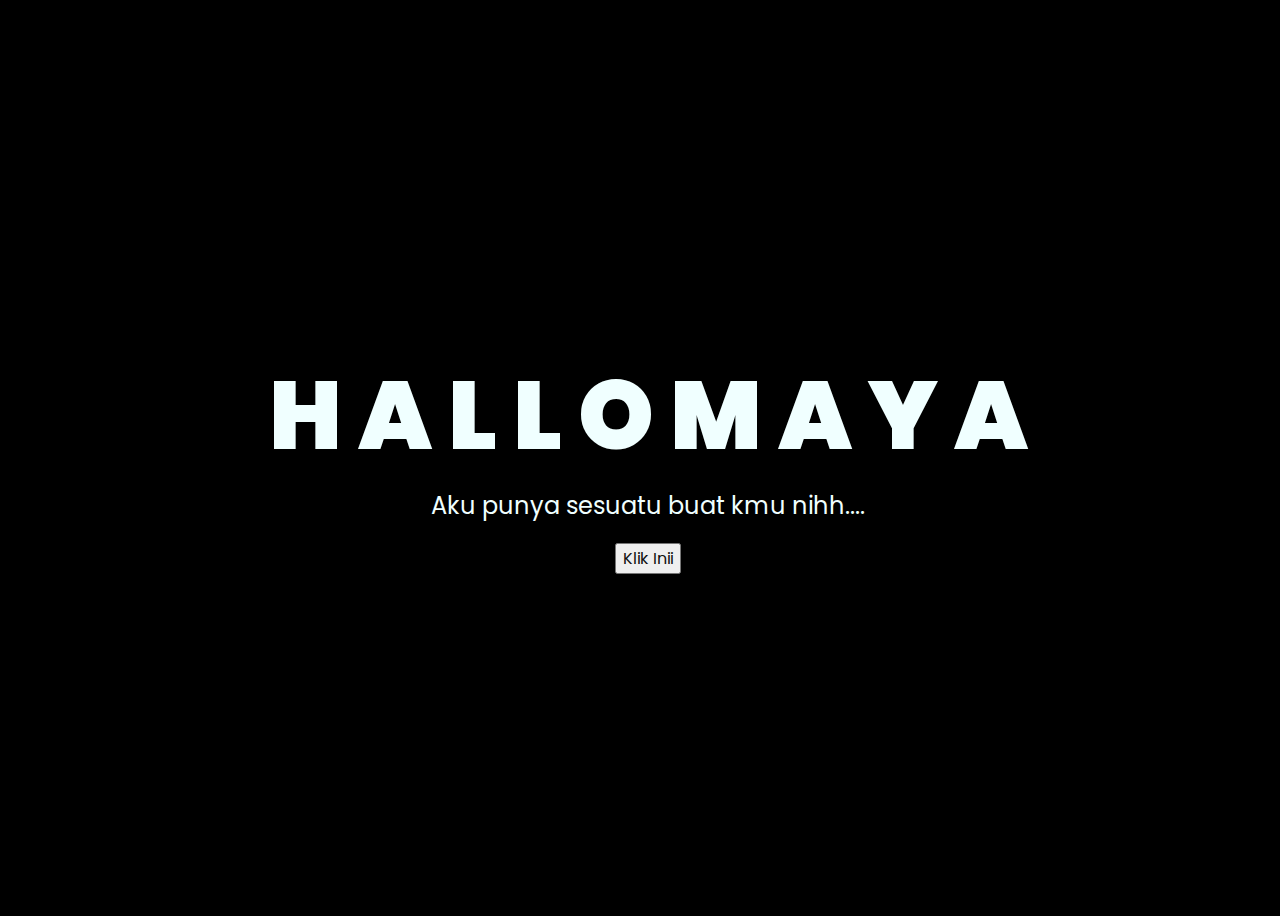
<file: index.html>
<!DOCTYPE html>
<html lang="en">
<head>
    <meta charset="UTF-8">
    <meta http-equiv="X-UA-Compatible" content="IE=edge">
    <meta name="viewport" content="width=device-width, initial-scale=1.0">
    <link rel="stylesheet" href="css/style.css">
    <link rel="icon" href="img/flowers.png" type="image/x-icon">
    <title>Flowers</title>
</head>
<body>
    <div class="greetings">
    <!-- silahkan menambah kata sesuai keinginan dengan <span>text...</span -->
        <span>H</span>
        <span>A</span>
        <span>L</span>
        <span>L</span>
        <span>O</span>
        <span>M</span>
        <span>A</span>
        <span>Y</span>
        <span>A</span>
    </div>
    <div class="description">
        <span>Aku punya sesuatu buat kmu nihh....</span>
    </div>
    <div class="button">
        <button>
            <a href="flower.html">Klik Inii</a>
        </button>
        
    </div>
</body>
</html>
</file>
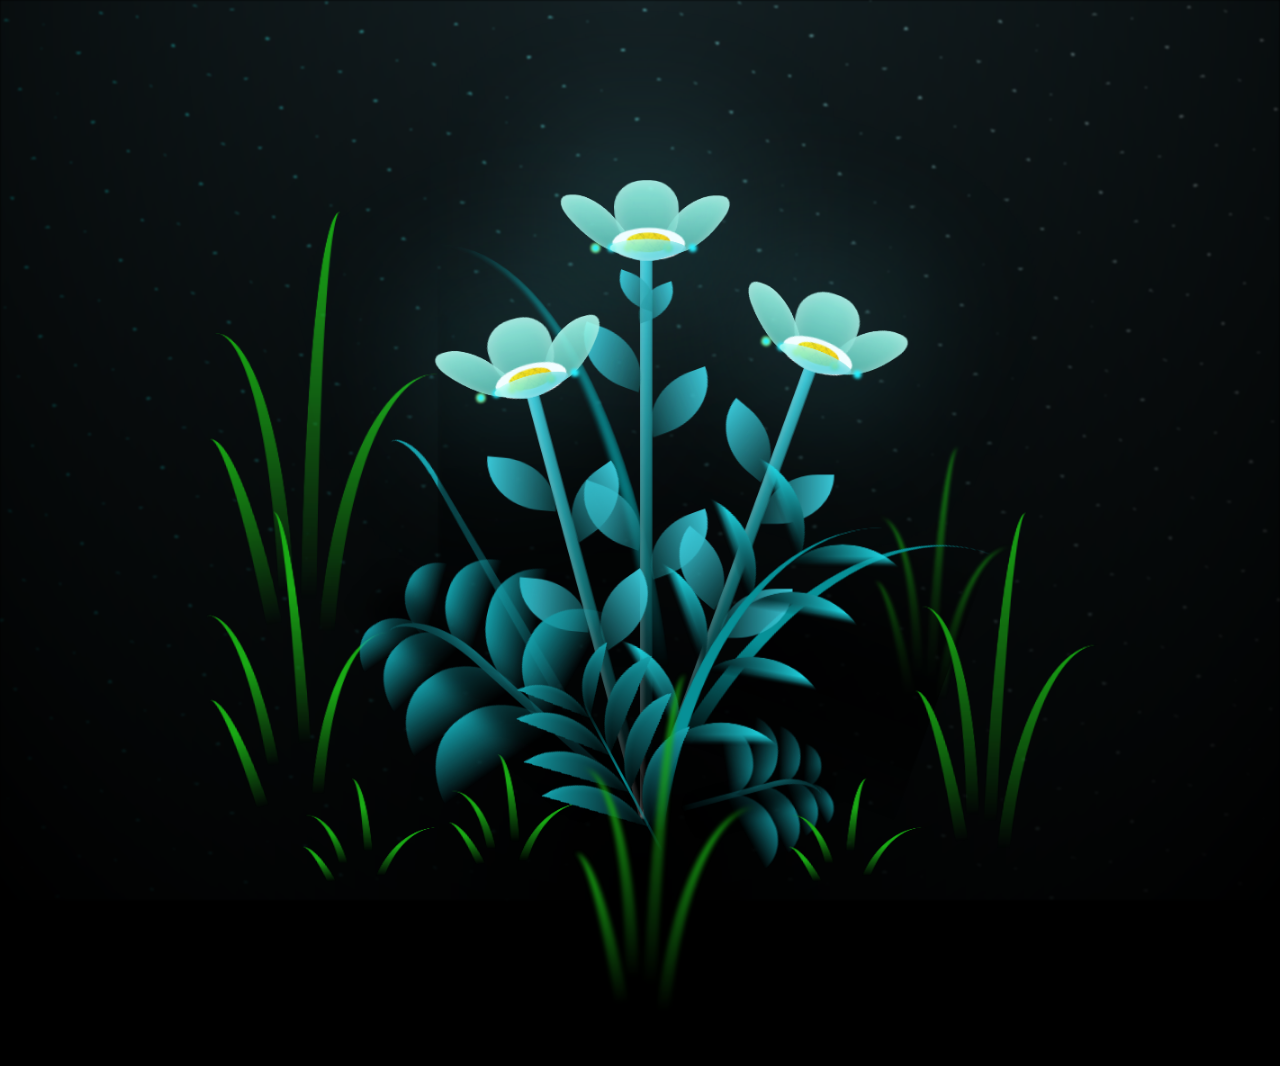
<file: flower.html>
<!DOCTYPE html>
<html lang="en">
<head>
    <meta charset="UTF-8">
    <meta http-equiv="X-UA-Compatible" content="IE=edge">
    <meta name="viewport" content="width=device-width, initial-scale=1.0">
    <link rel="stylesheet" href="css/main.css">
    <link rel="icon" href="img/flowers.png" type="image/x-icon">
    <title>flowers</title>
</head>
<body class="container">
  <!-- Pembuat code: https://codepen.io/mdusmanansari/pen/BamepLe -->
    <div class="night"></div>
    <div class="flowers">
      <div class="flower flower--1">
        <div class="flower__leafs flower__leafs--1">
          <div class="flower__leaf flower__leaf--1"></div>
          <div class="flower__leaf flower__leaf--2"></div>
          <div class="flower__leaf flower__leaf--3"></div>
          <div class="flower__leaf flower__leaf--4"></div>
          <div class="flower__white-circle"></div>
  
          <div class="flower__light flower__light--1"></div>
          <div class="flower__light flower__light--2"></div>
          <div class="flower__light flower__light--3"></div>
          <div class="flower__light flower__light--4"></div>
          <div class="flower__light flower__light--5"></div>
          <div class="flower__light flower__light--6"></div>
          <div class="flower__light flower__light--7"></div>
          <div class="flower__light flower__light--8"></div>
  
        </div>
        <div class="flower__line">
          <div class="flower__line__leaf flower__line__leaf--1"></div>
          <div class="flower__line__leaf flower__line__leaf--2"></div>
          <div class="flower__line__leaf flower__line__leaf--3"></div>
          <div class="flower__line__leaf flower__line__leaf--4"></div>
          <div class="flower__line__leaf flower__line__leaf--5"></div>
          <div class="flower__line__leaf flower__line__leaf--6"></div>
        </div>
      </div>
  
      <div class="flower flower--2">
        <div class="flower__leafs flower__leafs--2">
          <div class="flower__leaf flower__leaf--1"></div>
          <div class="flower__leaf flower__leaf--2"></div>
          <div class="flower__leaf flower__leaf--3"></div>
          <div class="flower__leaf flower__leaf--4"></div>
          <div class="flower__white-circle"></div>
  
          <div class="flower__light flower__light--1"></div>
          <div class="flower__light flower__light--2"></div>
          <div class="flower__light flower__light--3"></div>
          <div class="flower__light flower__light--4"></div>
          <div class="flower__light flower__light--5"></div>
          <div class="flower__light flower__light--6"></div>
          <div class="flower__light flower__light--7"></div>
          <div class="flower__light flower__light--8"></div>
  
        </div>
        <div class="flower__line">
          <div class="flower__line__leaf flower__line__leaf--1"></div>
          <div class="flower__line__leaf flower__line__leaf--2"></div>
          <div class="flower__line__leaf flower__line__leaf--3"></div>
          <div class="flower__line__leaf flower__line__leaf--4"></div>
        </div>
      </div>
  
      <div class="flower flower--3">
        <div class="flower__leafs flower__leafs--3">
          <div class="flower__leaf flower__leaf--1"></div>
          <div class="flower__leaf flower__leaf--2"></div>
          <div class="flower__leaf flower__leaf--3"></div>
          <div class="flower__leaf flower__leaf--4"></div>
          <div class="flower__white-circle"></div>
  
          <div class="flower__light flower__light--1"></div>
          <div class="flower__light flower__light--2"></div>
          <div class="flower__light flower__light--3"></div>
          <div class="flower__light flower__light--4"></div>
          <div class="flower__light flower__light--5"></div>
          <div class="flower__light flower__light--6"></div>
          <div class="flower__light flower__light--7"></div>
          <div class="flower__light flower__light--8"></div>
  
        </div>
        <div class="flower__line">
          <div class="flower__line__leaf flower__line__leaf--1"></div>
          <div class="flower__line__leaf flower__line__leaf--2"></div>
          <div class="flower__line__leaf flower__line__leaf--3"></div>
          <div class="flower__line__leaf flower__line__leaf--4"></div>
        </div>
      </div>
  
      <div class="grow-ans" style="--d:1.2s">
        <div class="flower__g-long">
          <div class="flower__g-long__top"></div>
          <div class="flower__g-long__bottom"></div>
        </div>
      </div>
  
      <div class="growing-grass">
        <div class="flower__grass flower__grass--1">
          <div class="flower__grass--top"></div>
          <div class="flower__grass--bottom"></div>
          <div class="flower__grass__leaf flower__grass__leaf--1"></div>
          <div class="flower__grass__leaf flower__grass__leaf--2"></div>
          <div class="flower__grass__leaf flower__grass__leaf--3"></div>
          <div class="flower__grass__leaf flower__grass__leaf--4"></div>
          <div class="flower__grass__leaf flower__grass__leaf--5"></div>
          <div class="flower__grass__leaf flower__grass__leaf--6"></div>
          <div class="flower__grass__leaf flower__grass__leaf--7"></div>
          <div class="flower__grass__leaf flower__grass__leaf--8"></div>
          <div class="flower__grass__overlay"></div>
        </div>
      </div>
  
      <div class="growing-grass">
        <div class="flower__grass flower__grass--2">
          <div class="flower__grass--top"></div>
          <div class="flower__grass--bottom"></div>
          <div class="flower__grass__leaf flower__grass__leaf--1"></div>
          <div class="flower__grass__leaf flower__grass__leaf--2"></div>
          <div class="flower__grass__leaf flower__grass__leaf--3"></div>
          <div class="flower__grass__leaf flower__grass__leaf--4"></div>
          <div class="flower__grass__leaf flower__grass__leaf--5"></div>
          <div class="flower__grass__leaf flower__grass__leaf--6"></div>
          <div class="flower__grass__leaf flower__grass__leaf--7"></div>
          <div class="flower__grass__leaf flower__grass__leaf--8"></div>
          <div class="flower__grass__overlay"></div>
        </div>
      </div>
  
      <div class="grow-ans" style="--d:2.4s">
        <div class="flower__g-right flower__g-right--1">
          <div class="leaf"></div>
        </div>
      </div>
  
      <div class="grow-ans" style="--d:2.8s">
        <div class="flower__g-right flower__g-right--2">
          <div class="leaf"></div>
        </div>
      </div>
  
      <div class="grow-ans" style="--d:2.8s">
        <div class="flower__g-front">
          <div class="flower__g-front__leaf-wrapper flower__g-front__leaf-wrapper--1">
            <div class="flower__g-front__leaf"></div>
          </div>
          <div class="flower__g-front__leaf-wrapper flower__g-front__leaf-wrapper--2">
            <div class="flower__g-front__leaf"></div>
          </div>
          <div class="flower__g-front__leaf-wrapper flower__g-front__leaf-wrapper--3">
            <div class="flower__g-front__leaf"></div>
          </div>
          <div class="flower__g-front__leaf-wrapper flower__g-front__leaf-wrapper--4">
            <div class="flower__g-front__leaf"></div>
          </div>
          <div class="flower__g-front__leaf-wrapper flower__g-front__leaf-wrapper--5">
            <div class="flower__g-front__leaf"></div>
          </div>
          <div class="flower__g-front__leaf-wrapper flower__g-front__leaf-wrapper--6">
            <div class="flower__g-front__leaf"></div>
          </div>
          <div class="flower__g-front__leaf-wrapper flower__g-front__leaf-wrapper--7">
            <div class="flower__g-front__leaf"></div>
          </div>
          <div class="flower__g-front__leaf-wrapper flower__g-front__leaf-wrapper--8">
            <div class="flower__g-front__leaf"></div>
          </div>
          <div class="flower__g-front__line"></div>
        </div>
      </div>
  
      <div class="grow-ans" style="--d:3.2s">
        <div class="flower__g-fr">
          <div class="leaf"></div>
          <div class="flower__g-fr__leaf flower__g-fr__leaf--1"></div>
          <div class="flower__g-fr__leaf flower__g-fr__leaf--2"></div>
          <div class="flower__g-fr__leaf flower__g-fr__leaf--3"></div>
          <div class="flower__g-fr__leaf flower__g-fr__leaf--4"></div>
          <div class="flower__g-fr__leaf flower__g-fr__leaf--5"></div>
          <div class="flower__g-fr__leaf flower__g-fr__leaf--6"></div>
          <div class="flower__g-fr__leaf flower__g-fr__leaf--7"></div>
          <div class="flower__g-fr__leaf flower__g-fr__leaf--8"></div>
        </div>
      </div>
  
      <div class="long-g long-g--0">
        <div class="grow-ans" style="--d:3s">
          <div class="leaf leaf--0"></div>
        </div>
        <div class="grow-ans" style="--d:2.2s">
          <div class="leaf leaf--1"></div>
        </div>
        <div class="grow-ans" style="--d:3.4s">
          <div class="leaf leaf--2"></div>
        </div>
        <div class="grow-ans" style="--d:3.6s">
          <div class="leaf leaf--3"></div>
        </div>
      </div>
  
      <div class="long-g long-g--1">
        <div class="grow-ans" style="--d:3.6s">
          <div class="leaf leaf--0"></div>
        </div>
        <div class="grow-ans" style="--d:3.8s">
          <div class="leaf leaf--1"></div>
        </div>
        <div class="grow-ans" style="--d:4s">
          <div class="leaf leaf--2"></div>
        </div>
        <div class="grow-ans" style="--d:4.2s">
          <div class="leaf leaf--3"></div>
        </div>
      </div>
  
      <div class="long-g long-g--2">
        <div class="grow-ans" style="--d:4s">
          <div class="leaf leaf--0"></div>
        </div>
        <div class="grow-ans" style="--d:4.2s">
          <div class="leaf leaf--1"></div>
        </div>
        <div class="grow-ans" style="--d:4.4s">
          <div class="leaf leaf--2"></div>
        </div>
        <div class="grow-ans" style="--d:4.6s">
          <div class="leaf leaf--3"></div>
        </div>
      </div>
  
      <div class="long-g long-g--3">
        <div class="grow-ans" style="--d:4s">
          <div class="leaf leaf--0"></div>
        </div>
        <div class="grow-ans" style="--d:4.2s">
          <div class="leaf leaf--1"></div>
        </div>
        <div class="grow-ans" style="--d:3s">
          <div class="leaf leaf--2"></div>
        </div>
        <div class="grow-ans" style="--d:3.6s">
          <div class="leaf leaf--3"></div>
        </div>
      </div>
  
      <div class="long-g long-g--4">
        <div class="grow-ans" style="--d:4s">
          <div class="leaf leaf--0"></div>
        </div>
        <div class="grow-ans" style="--d:4.2s">
          <div class="leaf leaf--1"></div>
        </div>
        <div class="grow-ans" style="--d:3s">
          <div class="leaf leaf--2"></div>
        </div>
        <div class="grow-ans" style="--d:3.6s">
          <div class="leaf leaf--3"></div>
        </div>
      </div>
  
      <div class="long-g long-g--5">
        <div class="grow-ans" style="--d:4s">
          <div class="leaf leaf--0"></div>
        </div>
        <div class="grow-ans" style="--d:4.2s">
          <div class="leaf leaf--1"></div>
        </div>
        <div class="grow-ans" style="--d:3s">
          <div class="leaf leaf--2"></div>
        </div>
        <div class="grow-ans" style="--d:3.6s">
          <div class="leaf leaf--3"></div>
        </div>
      </div>
  
      <div class="long-g long-g--6">
        <div class="grow-ans" style="--d:4.2s">
          <div class="leaf leaf--0"></div>
        </div>
        <div class="grow-ans" style="--d:4.4s">
          <div class="leaf leaf--1"></div>
        </div>
        <div class="grow-ans" style="--d:4.6s">
          <div class="leaf leaf--2"></div>
        </div>
        <div class="grow-ans" style="--d:4.8s">
          <div class="leaf leaf--3"></div>
        </div>
      </div>
  
      <div class="long-g long-g--7">
        <div class="grow-ans" style="--d:3s">
          <div class="leaf leaf--0"></div>
        </div>
        <div class="grow-ans" style="--d:3.2s">
          <div class="leaf leaf--1"></div>
        </div>
        <div class="grow-ans" style="--d:3.5s">
          <div class="leaf leaf--2"></div>
        </div>
        <div class="grow-ans" style="--d:3.6s">
          <div class="leaf leaf--3"></div>
        </div>
      </div>
    </div>
    <div class="birthday-message">Selamat Ulang Tahun:)</div>
    <script src="main.js"></script>
  </body>
</html>
</file>
<file: css/style.css>
@import url('https://fonts.googleapis.com/css2?family=Poppins:ital,wght@0,500;1,900&display=swap');
*{
    font-family: 'Poppins',cursive;
}
body{
    color: azure;
    width: 100%;
    height: 100vh;
    display: flex;
    flex-direction: column;
    align-items: center;
    justify-content: center;
    background-color: black;
}
.greetings{
    font-size: 6rem;
    font-weight: 900;
}
.greetings > span{
    animation: glow 2.5s ease-in-out infinite;
}
@keyframes glow{
    0%, 100%{
        color: #fff;
        text-shadow: 0 0 12px #39c6d6, 0 0 50px #39c6d6, 0 0 100px #39c6d6;
    }
    10%, 90%{
        color: #111;
        text-shadow: none;
    }
}
.greetings > span:nth-child(2){
    animation-delay: .2s ;
}
.greetings > span:nth-child(3){
    animation-delay: .4s ;
}
.greetings > span:nth-child(4){
    animation-delay: .6s;
}
.greetings > span:nth-child(5){
    animation-delay: .8s;
}

.description{
    font-size: 1.5rem;
    margin-bottom: 20px;
}

.button a{
    text-decoration: none;
    font-size: 1rem;
    color: #111;
}

@media screen and (max-width:574px){
    .greetings{
        display: block;
        font-size: 3rem;
        font-weight: 500;
        text-align: center;
    }
    .description{
        font-size: 1rem;
    }
    
    .button a{
        font-size: .5rem;
    }
}
</file>
<file: css/main.css>
*,
*::after,
*::before {
  padding: 0;
  margin: 0;
  box-sizing: border-box;
}

:root {
  --dark-color: #000;
}

body {
  display: flex;
  align-items: flex-end;
  justify-content: center;
  min-height: 100vh;
  background-color: var(--dark-color);
  overflow: hidden;
  perspective: 1000px;
}

.night {
  position: fixed;
  left: 50%;
  top: 0;
  transform: translateX(-50%);
  width: 100%;
  height: 100%;
  filter: blur(0.1vmin);
  background-image: radial-gradient(ellipse at top, transparent 0%, var(--dark-color)), radial-gradient(ellipse at bottom, var(--dark-color), rgba(145, 233, 255, 0.2)), repeating-linear-gradient(220deg, rgb(0, 0, 0) 0px, rgb(0, 0, 0) 19px, transparent 19px, transparent 22px), repeating-linear-gradient(189deg, rgb(0, 0, 0) 0px, rgb(0, 0, 0) 19px, transparent 19px, transparent 22px), repeating-linear-gradient(148deg, rgb(0, 0, 0) 0px, rgb(0, 0, 0) 19px, transparent 19px, transparent 22px), linear-gradient(90deg, rgb(0, 255, 250), rgb(240, 240, 240));
}

.flowers {
  position: relative;
  transform: scale(0.9);
}

.flower {
  position: absolute;
  bottom: 10vmin;
  transform-origin: bottom center;
  z-index: 10;
  --fl-speed: 0.8s;
}
.flower--1 {
  -webkit-animation: moving-flower-1 4s linear infinite;
          animation: moving-flower-1 4s linear infinite;
}
.flower--1 .flower__line {
  height: 70vmin;
  -webkit-animation-delay: 0.3s;
          animation-delay: 0.3s;
}
.flower--1 .flower__line__leaf--1 {
  -webkit-animation: blooming-leaf-right var(--fl-speed) 1.6s backwards;
          animation: blooming-leaf-right var(--fl-speed) 1.6s backwards;
}
.flower--1 .flower__line__leaf--2 {
  -webkit-animation: blooming-leaf-right var(--fl-speed) 1.4s backwards;
          animation: blooming-leaf-right var(--fl-speed) 1.4s backwards;
}
.flower--1 .flower__line__leaf--3 {
  -webkit-animation: blooming-leaf-left var(--fl-speed) 1.2s backwards;
          animation: blooming-leaf-left var(--fl-speed) 1.2s backwards;
}
.flower--1 .flower__line__leaf--4 {
  -webkit-animation: blooming-leaf-left var(--fl-speed) 1s backwards;
          animation: blooming-leaf-left var(--fl-speed) 1s backwards;
}
.flower--1 .flower__line__leaf--5 {
  -webkit-animation: blooming-leaf-right var(--fl-speed) 1.8s backwards;
          animation: blooming-leaf-right var(--fl-speed) 1.8s backwards;
}
.flower--1 .flower__line__leaf--6 {
  -webkit-animation: blooming-leaf-left var(--fl-speed) 2s backwards;
          animation: blooming-leaf-left var(--fl-speed) 2s backwards;
}
.flower--2 {
  left: 50%;
  transform: rotate(20deg);
  -webkit-animation: moving-flower-2 4s linear infinite;
          animation: moving-flower-2 4s linear infinite;
}
.flower--2 .flower__line {
  height: 60vmin;
  -webkit-animation-delay: 0.6s;
          animation-delay: 0.6s;
}
.flower--2 .flower__line__leaf--1 {
  -webkit-animation: blooming-leaf-right var(--fl-speed) 1.9s backwards;
          animation: blooming-leaf-right var(--fl-speed) 1.9s backwards;
}
.flower--2 .flower__line__leaf--2 {
  -webkit-animation: blooming-leaf-right var(--fl-speed) 1.7s backwards;
          animation: blooming-leaf-right var(--fl-speed) 1.7s backwards;
}
.flower--2 .flower__line__leaf--3 {
  -webkit-animation: blooming-leaf-left var(--fl-speed) 1.5s backwards;
          animation: blooming-leaf-left var(--fl-speed) 1.5s backwards;
}
.flower--2 .flower__line__leaf--4 {
  -webkit-animation: blooming-leaf-left var(--fl-speed) 1.3s backwards;
          animation: blooming-leaf-left var(--fl-speed) 1.3s backwards;
}
.flower--3 {
  left: 50%;
  transform: rotate(-15deg);
  -webkit-animation: moving-flower-3 4s linear infinite;
          animation: moving-flower-3 4s linear infinite;
}
.flower--3 .flower__line {
  -webkit-animation-delay: 0.9s;
          animation-delay: 0.9s;
}
.flower--3 .flower__line__leaf--1 {
  -webkit-animation: blooming-leaf-right var(--fl-speed) 2.5s backwards;
          animation: blooming-leaf-right var(--fl-speed) 2.5s backwards;
}
.flower--3 .flower__line__leaf--2 {
  -webkit-animation: blooming-leaf-right var(--fl-speed) 2.3s backwards;
          animation: blooming-leaf-right var(--fl-speed) 2.3s backwards;
}
.flower--3 .flower__line__leaf--3 {
  -webkit-animation: blooming-leaf-left var(--fl-speed) 2.1s backwards;
          animation: blooming-leaf-left var(--fl-speed) 2.1s backwards;
}
.flower--3 .flower__line__leaf--4 {
  -webkit-animation: blooming-leaf-left var(--fl-speed) 1.9s backwards;
          animation: blooming-leaf-left var(--fl-speed) 1.9s backwards;
}
.flower__leafs {
  position: relative;
  -webkit-animation: blooming-flower 2s backwards;
          animation: blooming-flower 2s backwards;
}
.flower__leafs--1 {
  -webkit-animation-delay: 1.1s;
          animation-delay: 1.1s;
}
.flower__leafs--2 {
  -webkit-animation-delay: 1.4s;
          animation-delay: 1.4s;
}
.flower__leafs--3 {
  -webkit-animation-delay: 1.7s;
          animation-delay: 1.7s;
}
.flower__leafs::after {
  content: "";
  position: absolute;
  left: 0;
  top: 0;
  transform: translate(-50%, -100%);
  width: 8vmin;
  height: 8vmin;
  background-color: #6bf0ff;
  filter: blur(10vmin);
}
.flower__leaf {
  position: absolute;
  bottom: 0;
  left: 50%;
  width: 8vmin;
  height: 11vmin;
  border-radius: 51% 49% 47% 53%/44% 45% 55% 69%;
  background-color: #a7ffee;
  background-image: linear-gradient(to top, #54b8aa, #a7ffee);
  transform-origin: bottom center;
  opacity: 0.9;
  box-shadow: inset 0 0 2vmin rgba(255, 255, 255, 0.5);
}
.flower__leaf--1 {
  transform: translate(-10%, 1%) rotateY(40deg) rotateX(-50deg);
}
.flower__leaf--2 {
  transform: translate(-50%, -4%) rotateX(40deg);
}
.flower__leaf--3 {
  transform: translate(-90%, 0%) rotateY(45deg) rotateX(50deg);
}
.flower__leaf--4 {
  width: 8vmin;
  height: 8vmin;
  transform-origin: bottom left;
  border-radius: 4vmin 10vmin 4vmin 4vmin;
  transform: translate(0%, 18%) rotateX(70deg) rotate(-43deg);
  background-image: linear-gradient(to top, #39c6d6, #a7ffee);
  z-index: 1;
  opacity: 0.8;
}
.flower__white-circle {
  position: absolute;
  left: -3.5vmin;
  top: -3vmin;
  width: 9vmin;
  height: 4vmin;
  border-radius: 50%;
  background-color: #fff;
}
.flower__white-circle::after {
  content: "";
  position: absolute;
  left: 50%;
  top: 45%;
  transform: translate(-50%, -50%);
  width: 60%;
  height: 60%;
  border-radius: inherit;
  background-image: repeating-linear-gradient(135deg, rgba(0, 0, 0, 0.03) 0px, rgba(0, 0, 0, 0.03) 1px, transparent 1px, transparent 12px), repeating-linear-gradient(45deg, rgba(0, 0, 0, 0.03) 0px, rgba(0, 0, 0, 0.03) 1px, transparent 1px, transparent 12px), repeating-linear-gradient(67.5deg, rgba(0, 0, 0, 0.03) 0px, rgba(0, 0, 0, 0.03) 1px, transparent 1px, transparent 12px), repeating-linear-gradient(135deg, rgba(0, 0, 0, 0.03) 0px, rgba(0, 0, 0, 0.03) 1px, transparent 1px, transparent 12px), repeating-linear-gradient(45deg, rgba(0, 0, 0, 0.03) 0px, rgba(0, 0, 0, 0.03) 1px, transparent 1px, transparent 12px), repeating-linear-gradient(112.5deg, rgba(0, 0, 0, 0.03) 0px, rgba(0, 0, 0, 0.03) 1px, transparent 1px, transparent 12px), repeating-linear-gradient(112.5deg, rgba(0, 0, 0, 0.03) 0px, rgba(0, 0, 0, 0.03) 1px, transparent 1px, transparent 12px), repeating-linear-gradient(45deg, rgba(0, 0, 0, 0.03) 0px, rgba(0, 0, 0, 0.03) 1px, transparent 1px, transparent 12px), repeating-linear-gradient(22.5deg, rgba(0, 0, 0, 0.03) 0px, rgba(0, 0, 0, 0.03) 1px, transparent 1px, transparent 12px), repeating-linear-gradient(45deg, rgba(0, 0, 0, 0.03) 0px, rgba(0, 0, 0, 0.03) 1px, transparent 1px, transparent 12px), repeating-linear-gradient(22.5deg, rgba(0, 0, 0, 0.03) 0px, rgba(0, 0, 0, 0.03) 1px, transparent 1px, transparent 12px), repeating-linear-gradient(135deg, rgba(0, 0, 0, 0.03) 0px, rgba(0, 0, 0, 0.03) 1px, transparent 1px, transparent 12px), repeating-linear-gradient(157.5deg, rgba(0, 0, 0, 0.03) 0px, rgba(0, 0, 0, 0.03) 1px, transparent 1px, transparent 12px), repeating-linear-gradient(67.5deg, rgba(0, 0, 0, 0.03) 0px, rgba(0, 0, 0, 0.03) 1px, transparent 1px, transparent 12px), repeating-linear-gradient(67.5deg, rgba(0, 0, 0, 0.03) 0px, rgba(0, 0, 0, 0.03) 1px, transparent 1px, transparent 12px), linear-gradient(90deg, rgb(255, 235, 18), rgb(255, 206, 0));
}
.flower__line {
  height: 55vmin;
  width: 1.5vmin;
  background-image: linear-gradient(to left, rgba(0, 0, 0, 0.2), transparent, rgba(255, 255, 255, 0.2)), linear-gradient(to top, transparent 10%, #14757a, #39c6d6);
  box-shadow: inset 0 0 2px rgba(0, 0, 0, 0.5);
  -webkit-animation: grow-flower-tree 4s backwards;
          animation: grow-flower-tree 4s backwards;
}
.flower__line__leaf {
  --w: 7vmin;
  --h: calc(var(--w) + 2vmin);
  position: absolute;
  top: 20%;
  left: 90%;
  width: var(--w);
  height: var(--h);
  border-top-right-radius: var(--h);
  border-bottom-left-radius: var(--h);
  background-image: linear-gradient(to top, rgba(20, 117, 122, 0.4), #39c6d6);
}
.flower__line__leaf--1 {
  transform: rotate(70deg) rotateY(30deg);
}
.flower__line__leaf--2 {
  top: 45%;
  transform: rotate(70deg) rotateY(30deg);
}
.flower__line__leaf--3, .flower__line__leaf--4, .flower__line__leaf--6 {
  border-top-right-radius: 0;
  border-bottom-left-radius: 0;
  border-top-left-radius: var(--h);
  border-bottom-right-radius: var(--h);
  left: -460%;
  top: 12%;
  transform: rotate(-70deg) rotateY(30deg);
}
.flower__line__leaf--4 {
  top: 40%;
}
.flower__line__leaf--5 {
  top: 0;
  transform-origin: left;
  transform: rotate(70deg) rotateY(30deg) scale(0.6);
}
.flower__line__leaf--6 {
  top: -2%;
  left: -450%;
  transform-origin: right;
  transform: rotate(-70deg) rotateY(30deg) scale(0.6);
}
.flower__light {
  position: absolute;
  bottom: 0vmin;
  width: 1vmin;
  height: 1vmin;
  background-color: rgb(255, 251, 0);
  border-radius: 50%;
  filter: blur(0.2vmin);
  -webkit-animation: light-ans 4s linear infinite backwards;
          animation: light-ans 4s linear infinite backwards;
}
.flower__light:nth-child(odd) {
  background-color: #23f0ff;
}
.flower__light--1 {
  left: -2vmin;
  -webkit-animation-delay: 1s;
          animation-delay: 1s;
}
.flower__light--2 {
  left: 3vmin;
  -webkit-animation-delay: 0.5s;
          animation-delay: 0.5s;
}
.flower__light--3 {
  left: -6vmin;
  -webkit-animation-delay: 0.3s;
          animation-delay: 0.3s;
}
.flower__light--4 {
  left: 6vmin;
  -webkit-animation-delay: 0.9s;
          animation-delay: 0.9s;
}
.flower__light--5 {
  left: -1vmin;
  -webkit-animation-delay: 1.5s;
          animation-delay: 1.5s;
}
.flower__light--6 {
  left: -4vmin;
  -webkit-animation-delay: 3s;
          animation-delay: 3s;
}
.flower__light--7 {
  left: 3vmin;
  -webkit-animation-delay: 2s;
          animation-delay: 2s;
}
.flower__light--8 {
  left: -6vmin;
  -webkit-animation-delay: 3.5s;
          animation-delay: 3.5s;
}
.flower__grass {
  --c: #159faa;
  --line-w: 1.5vmin;
  position: absolute;
  bottom: 12vmin;
  left: -7vmin;
  display: flex;
  flex-direction: column;
  align-items: flex-end;
  z-index: 20;
  transform-origin: bottom center;
  transform: rotate(-48deg) rotateY(40deg);
}
.flower__grass--1 {
  -webkit-animation: moving-grass 2s linear infinite;
          animation: moving-grass 2s linear infinite;
}
.flower__grass--2 {
  left: 2vmin;
  bottom: 10vmin;
  transform: scale(0.5) rotate(75deg) rotateX(10deg) rotateY(-200deg);
  opacity: 0.8;
  z-index: 0;
  -webkit-animation: moving-grass--2 1.5s linear infinite;
          animation: moving-grass--2 1.5s linear infinite;
}
.flower__grass--top {
  width: 7vmin;
  height: 10vmin;
  border-top-right-radius: 100%;
  border-right: var(--line-w) solid var(--c);
  transform-origin: bottom center;
  transform: rotate(-2deg);
}
.flower__grass--bottom {
  margin-top: -2px;
  width: var(--line-w);
  height: 25vmin;
  background-image: linear-gradient(to top, transparent, var(--c));
}
.flower__grass__leaf {
  --size: 10vmin;
  position: absolute;
  width: calc(var(--size) * 2.1);
  height: var(--size);
  border-top-left-radius: var(--size);
  border-top-right-radius: var(--size);
  background-image: linear-gradient(to top, transparent, transparent 30%, var(--c));
  z-index: 100;
}
.flower__grass__leaf--1 {
  top: -6%;
  left: 30%;
  --size: 6vmin;
  transform: rotate(-20deg);
  -webkit-animation: growing-grass-ans--1 2s 2.6s backwards;
          animation: growing-grass-ans--1 2s 2.6s backwards;
}
@-webkit-keyframes growing-grass-ans--1 {
  0% {
    transform-origin: bottom left;
    transform: rotate(-20deg) scale(0);
  }
}
@keyframes growing-grass-ans--1 {
  0% {
    transform-origin: bottom left;
    transform: rotate(-20deg) scale(0);
  }
}
.flower__grass__leaf--2 {
  top: -5%;
  left: -110%;
  --size: 6vmin;
  transform: rotate(10deg);
  -webkit-animation: growing-grass-ans--2 2s 2.4s linear backwards;
          animation: growing-grass-ans--2 2s 2.4s linear backwards;
}
@-webkit-keyframes growing-grass-ans--2 {
  0% {
    transform-origin: bottom right;
    transform: rotate(10deg) scale(0);
  }
}
@keyframes growing-grass-ans--2 {
  0% {
    transform-origin: bottom right;
    transform: rotate(10deg) scale(0);
  }
}
.flower__grass__leaf--3 {
  top: 5%;
  left: 60%;
  --size: 8vmin;
  transform: rotate(-18deg) rotateX(-20deg);
  -webkit-animation: growing-grass-ans--3 2s 2.2s linear backwards;
          animation: growing-grass-ans--3 2s 2.2s linear backwards;
}
@-webkit-keyframes growing-grass-ans--3 {
  0% {
    transform-origin: bottom left;
    transform: rotate(-18deg) rotateX(-20deg) scale(0);
  }
}
@keyframes growing-grass-ans--3 {
  0% {
    transform-origin: bottom left;
    transform: rotate(-18deg) rotateX(-20deg) scale(0);
  }
}
.flower__grass__leaf--4 {
  top: 6%;
  left: -135%;
  --size: 8vmin;
  transform: rotate(2deg);
  -webkit-animation: growing-grass-ans--4 2s 2s linear backwards;
          animation: growing-grass-ans--4 2s 2s linear backwards;
}
@-webkit-keyframes growing-grass-ans--4 {
  0% {
    transform-origin: bottom right;
    transform: rotate(2deg) scale(0);
  }
}
@keyframes growing-grass-ans--4 {
  0% {
    transform-origin: bottom right;
    transform: rotate(2deg) scale(0);
  }
}
.flower__grass__leaf--5 {
  top: 20%;
  left: 60%;
  --size: 10vmin;
  transform: rotate(-24deg) rotateX(-20deg);
  -webkit-animation: growing-grass-ans--5 2s 1.8s linear backwards;
          animation: growing-grass-ans--5 2s 1.8s linear backwards;
}
@-webkit-keyframes growing-grass-ans--5 {
  0% {
    transform-origin: bottom left;
    transform: rotate(-24deg) rotateX(-20deg) scale(0);
  }
}
@keyframes growing-grass-ans--5 {
  0% {
    transform-origin: bottom left;
    transform: rotate(-24deg) rotateX(-20deg) scale(0);
  }
}
.flower__grass__leaf--6 {
  top: 22%;
  left: -180%;
  --size: 10vmin;
  transform: rotate(10deg);
  -webkit-animation: growing-grass-ans--6 2s 1.6s linear backwards;
          animation: growing-grass-ans--6 2s 1.6s linear backwards;
}
@-webkit-keyframes growing-grass-ans--6 {
  0% {
    transform-origin: bottom right;
    transform: rotate(10deg) scale(0);
  }
}
@keyframes growing-grass-ans--6 {
  0% {
    transform-origin: bottom right;
    transform: rotate(10deg) scale(0);
  }
}
.flower__grass__leaf--7 {
  top: 39%;
  left: 70%;
  --size: 10vmin;
  transform: rotate(-10deg);
  -webkit-animation: growing-grass-ans--7 2s 1.4s linear backwards;
          animation: growing-grass-ans--7 2s 1.4s linear backwards;
}
@-webkit-keyframes growing-grass-ans--7 {
  0% {
    transform-origin: bottom left;
    transform: rotate(-10deg) scale(0);
  }
}
@keyframes growing-grass-ans--7 {
  0% {
    transform-origin: bottom left;
    transform: rotate(-10deg) scale(0);
  }
}
.flower__grass__leaf--8 {
  top: 40%;
  left: -215%;
  --size: 11vmin;
  transform: rotate(10deg);
  -webkit-animation: growing-grass-ans--8 2s 1.2s linear backwards;
          animation: growing-grass-ans--8 2s 1.2s linear backwards;
}
@-webkit-keyframes growing-grass-ans--8 {
  0% {
    transform-origin: bottom right;
    transform: rotate(10deg) scale(0);
  }
}
@keyframes growing-grass-ans--8 {
  0% {
    transform-origin: bottom right;
    transform: rotate(10deg) scale(0);
  }
}
.flower__grass__overlay {
  position: absolute;
  top: -10%;
  right: 0%;
  width: 100%;
  height: 100%;
  background-color: rgba(0, 0, 0, 0.6);
  filter: blur(1.5vmin);
  z-index: 100;
}
.flower__g-long {
  --w: 2vmin;
  --h: 6vmin;
  --c: #159faa;
  position: absolute;
  bottom: 10vmin;
  left: -3vmin;
  transform-origin: bottom center;
  transform: rotate(-30deg) rotateY(-20deg);
  display: flex;
  flex-direction: column;
  align-items: flex-end;
  -webkit-animation: flower-g-long-ans 3s linear infinite;
          animation: flower-g-long-ans 3s linear infinite;
}
@-webkit-keyframes flower-g-long-ans {
  0%, 100% {
    transform: rotate(-30deg) rotateY(-20deg);
  }
  50% {
    transform: rotate(-32deg) rotateY(-20deg);
  }
}
@keyframes flower-g-long-ans {
  0%, 100% {
    transform: rotate(-30deg) rotateY(-20deg);
  }
  50% {
    transform: rotate(-32deg) rotateY(-20deg);
  }
}
.flower__g-long__top {
  top: calc(var(--h) * -1);
  width: calc(var(--w) + 1vmin);
  height: var(--h);
  border-top-right-radius: 100%;
  border-right: 0.7vmin solid var(--c);
  transform: translate(-0.7vmin, 1vmin);
}
.flower__g-long__bottom {
  width: var(--w);
  height: 50vmin;
  transform-origin: bottom center;
  background-image: linear-gradient(to top, transparent 30%, var(--c));
  box-shadow: inset 0 0 2px rgba(0, 0, 0, 0.5);
  -webkit-clip-path: polygon(35% 0, 65% 1%, 100% 100%, 0% 100%);
          clip-path: polygon(35% 0, 65% 1%, 100% 100%, 0% 100%);
}
.flower__g-right {
  position: absolute;
  bottom: 6vmin;
  left: -2vmin;
  transform-origin: bottom left;
  transform: rotate(20deg);
}
.flower__g-right .leaf {
  width: 30vmin;
  height: 50vmin;
  border-top-left-radius: 100%;
  border-left: 2vmin solid #079097;
  background-image: linear-gradient(to bottom, transparent, var(--dark-color) 60%);
  -webkit-mask-image: linear-gradient(to top, transparent 30%, #079097 60%);
}
.flower__g-right--1 {
  -webkit-animation: flower-g-right-ans 2.5s linear infinite;
          animation: flower-g-right-ans 2.5s linear infinite;
}
.flower__g-right--2 {
  left: 5vmin;
  transform: rotateY(-180deg);
  -webkit-animation: flower-g-right-ans--2 3s linear infinite;
          animation: flower-g-right-ans--2 3s linear infinite;
}
.flower__g-right--2 .leaf {
  height: 75vmin;
  filter: blur(0.3vmin);
  opacity: 0.8;
}
@-webkit-keyframes flower-g-right-ans {
  0%, 100% {
    transform: rotate(20deg);
  }
  50% {
    transform: rotate(24deg) rotateX(-20deg);
  }
}
@keyframes flower-g-right-ans {
  0%, 100% {
    transform: rotate(20deg);
  }
  50% {
    transform: rotate(24deg) rotateX(-20deg);
  }
}
@-webkit-keyframes flower-g-right-ans--2 {
  0%, 100% {
    transform: rotateY(-180deg) rotate(0deg) rotateX(-20deg);
  }
  50% {
    transform: rotateY(-180deg) rotate(6deg) rotateX(-20deg);
  }
}
@keyframes flower-g-right-ans--2 {
  0%, 100% {
    transform: rotateY(-180deg) rotate(0deg) rotateX(-20deg);
  }
  50% {
    transform: rotateY(-180deg) rotate(6deg) rotateX(-20deg);
  }
}
.flower__g-front {
  position: absolute;
  bottom: 6vmin;
  left: 2.5vmin;
  z-index: 100;
  transform-origin: bottom center;
  transform: rotate(-28deg) rotateY(30deg) scale(1.04);
  -webkit-animation: flower__g-front-ans 2s linear infinite;
          animation: flower__g-front-ans 2s linear infinite;
}
@-webkit-keyframes flower__g-front-ans {
  0%, 100% {
    transform: rotate(-28deg) rotateY(30deg) scale(1.04);
  }
  50% {
    transform: rotate(-35deg) rotateY(40deg) scale(1.04);
  }
}
@keyframes flower__g-front-ans {
  0%, 100% {
    transform: rotate(-28deg) rotateY(30deg) scale(1.04);
  }
  50% {
    transform: rotate(-35deg) rotateY(40deg) scale(1.04);
  }
}
.flower__g-front__line {
  width: 0.3vmin;
  height: 20vmin;
  background-image: linear-gradient(to top, transparent, #079097, transparent 100%);
  position: relative;
}
.flower__g-front__leaf-wrapper {
  position: absolute;
  top: 0;
  left: 0;
  transform-origin: bottom left;
  transform: rotate(10deg);
}
.flower__g-front__leaf-wrapper:nth-child(even) {
  left: 0vmin;
  transform: rotateY(-180deg) rotate(5deg);
  -webkit-animation: flower__g-front__leaf-left-ans 1s ease-in backwards;
          animation: flower__g-front__leaf-left-ans 1s ease-in backwards;
}
.flower__g-front__leaf-wrapper:nth-child(odd) {
  -webkit-animation: flower__g-front__leaf-ans 1s ease-in backwards;
          animation: flower__g-front__leaf-ans 1s ease-in backwards;
}
.flower__g-front__leaf-wrapper--1 {
  top: -8vmin;
  transform: scale(0.7);
  -webkit-animation: flower__g-front__leaf-ans 1s 5.5s ease-in backwards !important;
          animation: flower__g-front__leaf-ans 1s 5.5s ease-in backwards !important;
}
.flower__g-front__leaf-wrapper--2 {
  top: -8vmin;
  transform: rotateY(-180deg) scale(0.7) !important;
  -webkit-animation: flower__g-front__leaf-left-ans-2 1s 4.6s ease-in backwards !important;
          animation: flower__g-front__leaf-left-ans-2 1s 4.6s ease-in backwards !important;
}
.flower__g-front__leaf-wrapper--3 {
  top: -3vmin;
  -webkit-animation: flower__g-front__leaf-ans 1s 4.6s ease-in backwards;
          animation: flower__g-front__leaf-ans 1s 4.6s ease-in backwards;
}
.flower__g-front__leaf-wrapper--4 {
  top: -3vmin;
  transform: rotateY(-180deg) scale(0.9) !important;
  -webkit-animation: flower__g-front__leaf-left-ans-2 1s 4.6s ease-in backwards !important;
          animation: flower__g-front__leaf-left-ans-2 1s 4.6s ease-in backwards !important;
}
@-webkit-keyframes flower__g-front__leaf-left-ans-2 {
  0% {
    transform: rotateY(-180deg) scale(0);
  }
}
@keyframes flower__g-front__leaf-left-ans-2 {
  0% {
    transform: rotateY(-180deg) scale(0);
  }
}
.flower__g-front__leaf-wrapper--5, .flower__g-front__leaf-wrapper--6 {
  top: 2vmin;
}
.flower__g-front__leaf-wrapper--7, .flower__g-front__leaf-wrapper--8 {
  top: 6.5vmin;
}
.flower__g-front__leaf-wrapper--2 {
  -webkit-animation-delay: 5.2s !important;
          animation-delay: 5.2s !important;
}
.flower__g-front__leaf-wrapper--3 {
  -webkit-animation-delay: 4.9s !important;
          animation-delay: 4.9s !important;
}
.flower__g-front__leaf-wrapper--5 {
  -webkit-animation-delay: 4.3s !important;
          animation-delay: 4.3s !important;
}
.flower__g-front__leaf-wrapper--6 {
  -webkit-animation-delay: 4.1s !important;
          animation-delay: 4.1s !important;
}
.flower__g-front__leaf-wrapper--7 {
  -webkit-animation-delay: 3.8s !important;
          animation-delay: 3.8s !important;
}
.flower__g-front__leaf-wrapper--8 {
  -webkit-animation-delay: 3.5s !important;
          animation-delay: 3.5s !important;
}
@-webkit-keyframes flower__g-front__leaf-ans {
  0% {
    transform: rotate(10deg) scale(0);
  }
}
@keyframes flower__g-front__leaf-ans {
  0% {
    transform: rotate(10deg) scale(0);
  }
}
@-webkit-keyframes flower__g-front__leaf-left-ans {
  0% {
    transform: rotateY(-180deg) rotate(5deg) scale(0);
  }
}
@keyframes flower__g-front__leaf-left-ans {
  0% {
    transform: rotateY(-180deg) rotate(5deg) scale(0);
  }
}
.flower__g-front__leaf {
  width: 10vmin;
  height: 10vmin;
  border-radius: 100% 0% 0% 100%/100% 100% 0% 0%;
  box-shadow: inset 0 2px 1vmin hsla(184deg, 97%, 58%, 0.2);
  background-image: linear-gradient(to bottom left, transparent, var(--dark-color)), linear-gradient(to bottom right, #159faa 50%, transparent 50%, transparent);
  -webkit-mask-image: linear-gradient(to bottom right, #159faa 50%, transparent 50%, transparent);
  mask-image: linear-gradient(to bottom right, #159faa 50%, transparent 50%, transparent);
}
.flower__g-fr {
  position: absolute;
  bottom: -4vmin;
  left: vmin;
  transform-origin: bottom left;
  z-index: 10;
  -webkit-animation: flower__g-fr-ans 2s linear infinite;
          animation: flower__g-fr-ans 2s linear infinite;
}
@-webkit-keyframes flower__g-fr-ans {
  0%, 100% {
    transform: rotate(2deg);
  }
  50% {
    transform: rotate(4deg);
  }
}
@keyframes flower__g-fr-ans {
  0%, 100% {
    transform: rotate(2deg);
  }
  50% {
    transform: rotate(4deg);
  }
}
.flower__g-fr .leaf {
  width: 30vmin;
  height: 50vmin;
  border-top-left-radius: 100%;
  border-left: 2vmin solid #079097;
  -webkit-mask-image: linear-gradient(to top, transparent 25%, #079097 50%);
  position: relative;
  z-index: 1;
}
.flower__g-fr__leaf {
  position: absolute;
  top: 0;
  left: 0;
  width: 10vmin;
  height: 10vmin;
  border-radius: 100% 0% 0% 100%/100% 100% 0% 0%;
  box-shadow: inset 0 2px 1vmin hsla(184deg, 97%, 58%, 0.2);
  background-image: linear-gradient(to bottom left, transparent, var(--dark-color) 98%), linear-gradient(to bottom right, #23f0ff 45%, transparent 50%, transparent);
  -webkit-mask-image: linear-gradient(135deg, #159faa 40%, transparent 50%, transparent);
}
.flower__g-fr__leaf--1 {
  left: 20vmin;
  transform: rotate(45deg);
  -webkit-animation: flower__g-fr-leaft-ans-1 0.5s 5.2s linear backwards;
          animation: flower__g-fr-leaft-ans-1 0.5s 5.2s linear backwards;
}
@-webkit-keyframes flower__g-fr-leaft-ans-1 {
  0% {
    transform-origin: left;
    transform: rotate(45deg) scale(0);
  }
}
@keyframes flower__g-fr-leaft-ans-1 {
  0% {
    transform-origin: left;
    transform: rotate(45deg) scale(0);
  }
}
.flower__g-fr__leaf--2 {
  left: 12vmin;
  top: -7vmin;
  transform: rotate(25deg) rotateY(-180deg);
  -webkit-animation: flower__g-fr-leaft-ans-6 0.5s 5s linear backwards;
          animation: flower__g-fr-leaft-ans-6 0.5s 5s linear backwards;
}
.flower__g-fr__leaf--3 {
  left: 15vmin;
  top: 6vmin;
  transform: rotate(55deg);
  -webkit-animation: flower__g-fr-leaft-ans-5 0.5s 4.8s linear backwards;
          animation: flower__g-fr-leaft-ans-5 0.5s 4.8s linear backwards;
}
.flower__g-fr__leaf--4 {
  left: 6vmin;
  top: -2vmin;
  transform: rotate(25deg) rotateY(-180deg);
  -webkit-animation: flower__g-fr-leaft-ans-6 0.5s 4.6s linear backwards;
          animation: flower__g-fr-leaft-ans-6 0.5s 4.6s linear backwards;
}
.flower__g-fr__leaf--5 {
  left: 10vmin;
  top: 14vmin;
  transform: rotate(55deg);
  -webkit-animation: flower__g-fr-leaft-ans-5 0.5s 4.4s linear backwards;
          animation: flower__g-fr-leaft-ans-5 0.5s 4.4s linear backwards;
}
@-webkit-keyframes flower__g-fr-leaft-ans-5 {
  0% {
    transform-origin: left;
    transform: rotate(55deg) scale(0);
  }
}
@keyframes flower__g-fr-leaft-ans-5 {
  0% {
    transform-origin: left;
    transform: rotate(55deg) scale(0);
  }
}
.flower__g-fr__leaf--6 {
  left: 0vmin;
  top: 6vmin;
  transform: rotate(25deg) rotateY(-180deg);
  -webkit-animation: flower__g-fr-leaft-ans-6 0.5s 4.2s linear backwards;
          animation: flower__g-fr-leaft-ans-6 0.5s 4.2s linear backwards;
}
@-webkit-keyframes flower__g-fr-leaft-ans-6 {
  0% {
    transform-origin: right;
    transform: rotate(25deg) rotateY(-180deg) scale(0);
  }
}
@keyframes flower__g-fr-leaft-ans-6 {
  0% {
    transform-origin: right;
    transform: rotate(25deg) rotateY(-180deg) scale(0);
  }
}
.flower__g-fr__leaf--7 {
  left: 5vmin;
  top: 22vmin;
  transform: rotate(45deg);
  -webkit-animation: flower__g-fr-leaft-ans-7 0.5s 4s linear backwards;
          animation: flower__g-fr-leaft-ans-7 0.5s 4s linear backwards;
}
@-webkit-keyframes flower__g-fr-leaft-ans-7 {
  0% {
    transform-origin: left;
    transform: rotate(45deg) scale(0);
  }
}
@keyframes flower__g-fr-leaft-ans-7 {
  0% {
    transform-origin: left;
    transform: rotate(45deg) scale(0);
  }
}
.flower__g-fr__leaf--8 {
  left: -4vmin;
  top: 15vmin;
  transform: rotate(15deg) rotateY(-180deg);
  -webkit-animation: flower__g-fr-leaft-ans-8 0.5s 3.8s linear backwards;
          animation: flower__g-fr-leaft-ans-8 0.5s 3.8s linear backwards;
}
@-webkit-keyframes flower__g-fr-leaft-ans-8 {
  0% {
    transform-origin: right;
    transform: rotate(15deg) rotateY(-180deg) scale(0);
  }
}
@keyframes flower__g-fr-leaft-ans-8 {
  0% {
    transform-origin: right;
    transform: rotate(15deg) rotateY(-180deg) scale(0);
  }
}

.long-g {
  position: absolute;
  bottom: 25vmin;
  left: -42vmin;
  transform-origin: bottom left;
}
.long-g--1 {
  bottom: 0vmin;
  transform: scale(0.8) rotate(-5deg);
}
.long-g--1 .leaf {
  -webkit-mask-image: linear-gradient(to top, transparent 40%, #079097 80%) !important;
}
.long-g--1 .leaf--1 {
  --w: 5vmin;
  --h: 60vmin;
  left: -2vmin;
  transform: rotate(3deg) rotateY(-180deg);
}
.long-g--2, .long-g--3 {
  bottom: -3vmin;
  left: -35vmin;
  transform-origin: center;
  transform: scale(0.6) rotateX(60deg);
}
.long-g--2 .leaf, .long-g--3 .leaf {
  -webkit-mask-image: linear-gradient(to top, transparent 50%, #079097 80%) !important;
}
.long-g--2 .leaf--1, .long-g--3 .leaf--1 {
  left: -1vmin;
  transform: rotateY(-180deg);
}
.long-g--3 {
  left: -17vmin;
  bottom: 0vmin;
}
.long-g--3 .leaf {
  -webkit-mask-image: linear-gradient(to top, transparent 40%, #079097 80%) !important;
}
.long-g--4 {
  left: 25vmin;
  bottom: -3vmin;
  transform-origin: center;
  transform: scale(0.6) rotateX(60deg);
}
.long-g--4 .leaf {
  -webkit-mask-image: linear-gradient(to top, transparent 50%, #079097 80%) !important;
}
.long-g--5 {
  left: 42vmin;
  bottom: 0vmin;
  transform: scale(0.8) rotate(2deg);
}
.long-g--6 {
  left: 0vmin;
  bottom: -20vmin;
  z-index: 100;
  filter: blur(0.3vmin);
  transform: scale(0.8) rotate(2deg);
}
.long-g--7 {
  left: 35vmin;
  bottom: 20vmin;
  z-index: -1;
  filter: blur(0.3vmin);
  transform: scale(0.6) rotate(2deg);
  opacity: 0.7;
}
.long-g .leaf {
  --w: 15vmin;
  --h: 40vmin;
  --c: #1aaa15;
  position: absolute;
  bottom: 0;
  width: var(--w);
  height: var(--h);
  border-top-left-radius: 100%;
  border-left: 2vmin solid var(--c);
  -webkit-mask-image: linear-gradient(to top, transparent 20%, var(--dark-color));
  transform-origin: bottom center;
}
.long-g .leaf--0 {
  left: 2vmin;
  -webkit-animation: leaf-ans-1 4s linear infinite;
          animation: leaf-ans-1 4s linear infinite;
}
.long-g .leaf--1 {
  --w: 5vmin;
  --h: 60vmin;
  -webkit-animation: leaf-ans-1 4s linear infinite;
          animation: leaf-ans-1 4s linear infinite;
}
.long-g .leaf--2 {
  --w: 10vmin;
  --h: 40vmin;
  left: -0.5vmin;
  bottom: 5vmin;
  transform-origin: bottom left;
  transform: rotateY(-180deg);
  -webkit-animation: leaf-ans-2 3s linear infinite;
          animation: leaf-ans-2 3s linear infinite;
}
.long-g .leaf--3 {
  --w: 5vmin;
  --h: 30vmin;
  left: -1vmin;
  bottom: 3.2vmin;
  transform-origin: bottom left;
  transform: rotate(-10deg) rotateY(-180deg);
  -webkit-animation: leaf-ans-3 3s linear infinite;
          animation: leaf-ans-3 3s linear infinite;
}

@-webkit-keyframes leaf-ans-1 {
  0%, 100% {
    transform: rotate(-5deg) scale(1);
  }
  50% {
    transform: rotate(5deg) scale(1.1);
  }
}

@keyframes leaf-ans-1 {
  0%, 100% {
    transform: rotate(-5deg) scale(1);
  }
  50% {
    transform: rotate(5deg) scale(1.1);
  }
}
@-webkit-keyframes leaf-ans-2 {
  0%, 100% {
    transform: rotateY(-180deg) rotate(5deg);
  }
  50% {
    transform: rotateY(-180deg) rotate(0deg) scale(1.1);
  }
}
@keyframes leaf-ans-2 {
  0%, 100% {
    transform: rotateY(-180deg) rotate(5deg);
  }
  50% {
    transform: rotateY(-180deg) rotate(0deg) scale(1.1);
  }
}
@-webkit-keyframes leaf-ans-3 {
  0%, 100% {
    transform: rotate(-10deg) rotateY(-180deg);
  }
  50% {
    transform: rotate(-20deg) rotateY(-180deg);
  }
}
@keyframes leaf-ans-3 {
  0%, 100% {
    transform: rotate(-10deg) rotateY(-180deg);
  }
  50% {
    transform: rotate(-20deg) rotateY(-180deg);
  }
}
.grow-ans {
  -webkit-animation: grow-ans 2s var(--d) backwards;
          animation: grow-ans 2s var(--d) backwards;
}

@-webkit-keyframes grow-ans {
  0% {
    transform: scale(0);
    opacity: 0;
  }
}

@keyframes grow-ans {
  0% {
    transform: scale(0);
    opacity: 0;
  }
}
@-webkit-keyframes light-ans {
  0% {
    opacity: 0;
    transform: translateY(0vmin);
  }
  25% {
    opacity: 1;
    transform: translateY(-5vmin) translateX(-2vmin);
  }
  50% {
    opacity: 1;
    transform: translateY(-15vmin) translateX(2vmin);
    filter: blur(0.2vmin);
  }
  75% {
    transform: translateY(-20vmin) translateX(-2vmin);
    filter: blur(0.2vmin);
  }
  100% {
    transform: translateY(-30vmin);
    opacity: 0;
    filter: blur(1vmin);
  }
}
@keyframes light-ans {
  0% {
    opacity: 0;
    transform: translateY(0vmin);
  }
  25% {
    opacity: 1;
    transform: translateY(-5vmin) translateX(-2vmin);
  }
  50% {
    opacity: 1;
    transform: translateY(-15vmin) translateX(2vmin);
    filter: blur(0.2vmin);
  }
  75% {
    transform: translateY(-20vmin) translateX(-2vmin);
    filter: blur(0.2vmin);
  }
  100% {
    transform: translateY(-30vmin);
    opacity: 0;
    filter: blur(1vmin);
  }
}
@-webkit-keyframes moving-flower-1 {
  0%, 100% {
    transform: rotate(2deg);
  }
  50% {
    transform: rotate(-2deg);
  }
}
@keyframes moving-flower-1 {
  0%, 100% {
    transform: rotate(2deg);
  }
  50% {
    transform: rotate(-2deg);
  }
}
@-webkit-keyframes moving-flower-2 {
  0%, 100% {
    transform: rotate(18deg);
  }
  50% {
    transform: rotate(14deg);
  }
}
@keyframes moving-flower-2 {
  0%, 100% {
    transform: rotate(18deg);
  }
  50% {
    transform: rotate(14deg);
  }
}
@-webkit-keyframes moving-flower-3 {
  0%, 100% {
    transform: rotate(-18deg);
  }
  50% {
    transform: rotate(-20deg) rotateY(-10deg);
  }
}
@keyframes moving-flower-3 {
  0%, 100% {
    transform: rotate(-18deg);
  }
  50% {
    transform: rotate(-20deg) rotateY(-10deg);
  }
}
@-webkit-keyframes blooming-leaf-right {
  0% {
    transform-origin: left;
    transform: rotate(70deg) rotateY(30deg) scale(0);
  }
}
@keyframes blooming-leaf-right {
  0% {
    transform-origin: left;
    transform: rotate(70deg) rotateY(30deg) scale(0);
  }
}
@-webkit-keyframes blooming-leaf-left {
  0% {
    transform-origin: right;
    transform: rotate(-70deg) rotateY(30deg) scale(0);
  }
}
@keyframes blooming-leaf-left {
  0% {
    transform-origin: right;
    transform: rotate(-70deg) rotateY(30deg) scale(0);
  }
}
@-webkit-keyframes grow-flower-tree {
  0% {
    height: 0;
    border-radius: 1vmin;
  }
}
@keyframes grow-flower-tree {
  0% {
    height: 0;
    border-radius: 1vmin;
  }
}
@-webkit-keyframes blooming-flower {
  0% {
    transform: scale(0);
  }
}
@keyframes blooming-flower {
  0% {
    transform: scale(0);
  }
}
@-webkit-keyframes moving-grass {
  0%, 100% {
    transform: rotate(-48deg) rotateY(40deg);
  }
  50% {
    transform: rotate(-50deg) rotateY(40deg);
  }
}
@keyframes moving-grass {
  0%, 100% {
    transform: rotate(-48deg) rotateY(40deg);
  }
  50% {
    transform: rotate(-50deg) rotateY(40deg);
  }
}
@-webkit-keyframes moving-grass--2 {
  0%, 100% {
    transform: scale(0.5) rotate(75deg) rotateX(10deg) rotateY(-200deg);
  }
  50% {
    transform: scale(0.5) rotate(79deg) rotateX(10deg) rotateY(-200deg);
  }
}
@keyframes moving-grass--2 {
  0%, 100% {
    transform: scale(0.5) rotate(75deg) rotateX(10deg) rotateY(-200deg);
  }
  50% {
    transform: scale(0.5) rotate(79deg) rotateX(10deg) rotateY(-200deg);
  }
}
.growing-grass {
  -webkit-animation: growing-grass-ans 1s 2s backwards;
          animation: growing-grass-ans 1s 2s backwards;
}

@-webkit-keyframes growing-grass-ans {
  0% {
    transform: scale(0);
  }
}

@keyframes growing-grass-ans {
  0% {
    transform: scale(0);
  }
}
.container * {
  -webkit-animation-play-state: paused !important;
          animation-play-state: paused !important;
}/*# sourceMappingURL=main.css.map */

/* Style untuk pesan ulang tahun */
.birthday-message {
  position: fixed;
  top: 10%;
  left: 50%;
  transform: translate(-50%, -50%);
  font-size: 8vmin;
  color: #fff;
  text-shadow: 0 0 10px #ffd700, 0 0 20px #ff69b4, 0 0 30px #00ffff, 0 0 40px #aa80ff;
  font-family: 'Dancing Script', cursive;
  opacity: 0;
  animation: fadeInMessage 2s ease-in forwards;
  animation-delay: 6s; /* Muncul setelah bunga mekar (sekitar 7 detik) */
  z-index: 1000;
  text-align: center;
  white-space: nowrap;
  pointer-events: none; /* Biar tidak mengganggu interaksi */
}

/* Fallback font jika 'Dancing Script' tidak tersedia */
@import url('https://fonts.googleapis.com/css2?family=Dancing+Script:wght@700&display=swap');

@keyframes fadeInMessage {
  to {
    opacity: 1;
  }
}
</file>
